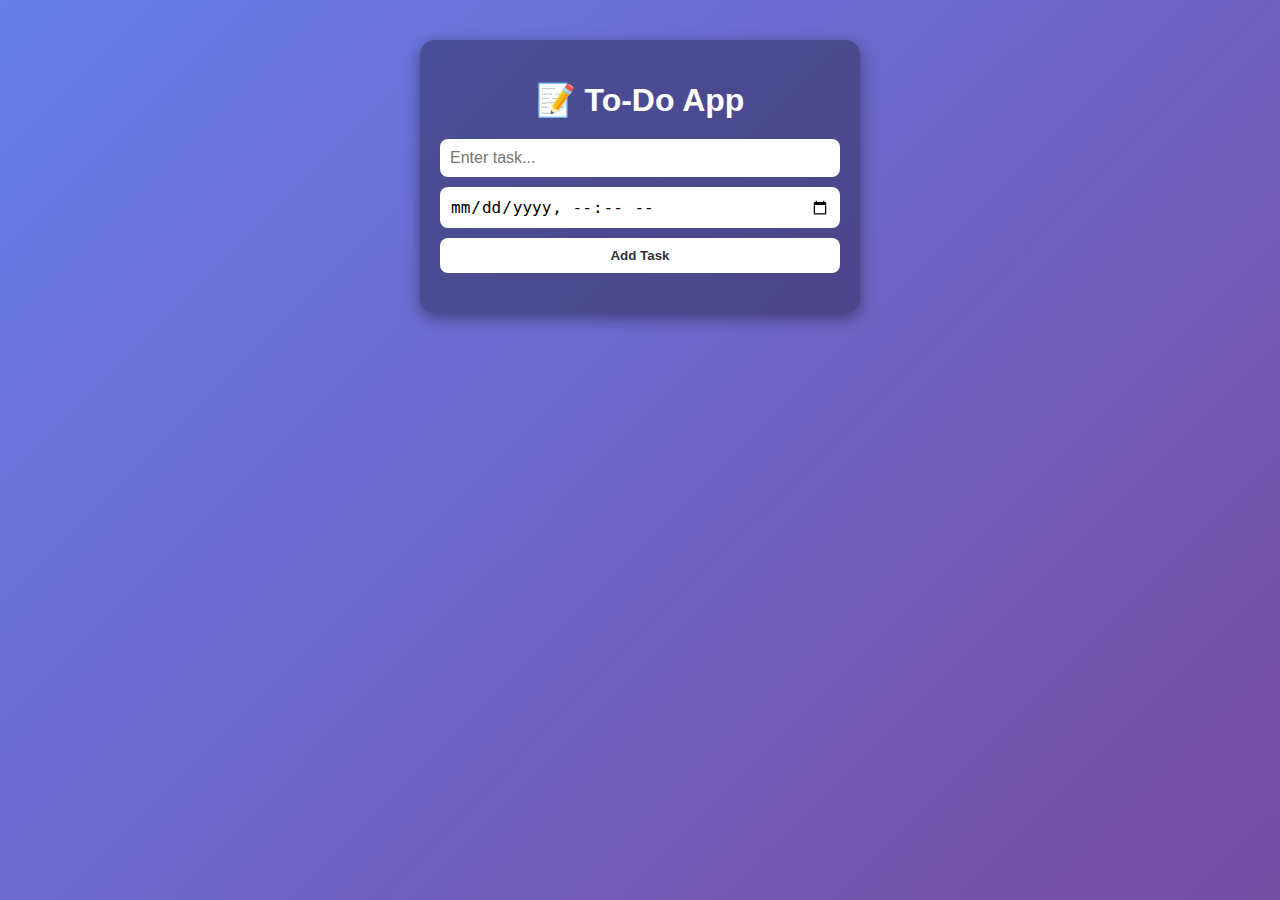
<file: index.html>
<!DOCTYPE html>
<html lang="en">
<head>
  <meta charset="UTF-8">
  <meta name="viewport" content="width=device-width, initial-scale=1.0">
  <title>To-Do Web App</title>
  <style>
    body {
      font-family: Arial, sans-serif;
      background: linear-gradient(135deg, #667eea, #764ba2);
      margin: 0;
      padding: 0;
      display: flex;
      justify-content: center;
      align-items: flex-start;
      min-height: 100vh;
      color: #fff;
    }

    .container {
      margin-top: 40px;
      background: rgba(0, 0, 0, 0.3);
      padding: 20px;
      border-radius: 15px;
      box-shadow: 0px 5px 15px rgba(0,0,0,0.4);
      width: 400px;
    }

    h1 {
      text-align: center;
      margin-bottom: 20px;
    }

    .task-input {
      display: flex;
      flex-direction: column;
      gap: 10px;
      margin-bottom: 20px;
    }

    .task-input input {
      padding: 10px;
      border: none;
      border-radius: 8px;
      font-size: 16px;
    }

    button {
      padding: 10px;
      border: none;
      border-radius: 8px;
      cursor: pointer;
      background: #fff;
      color: #333;
      font-weight: bold;
      transition: 0.3s;
    }

    button:hover {
      background: #ff4081;
      color: #fff;
    }

    ul {
      list-style: none;
      padding: 0;
      margin: 0;
    }

    li {
      background: rgba(255,255,255,0.2);
      margin-bottom: 10px;
      padding: 10px;
      border-radius: 8px;
      display: flex;
      justify-content: space-between;
      align-items: center;
    }

    li.completed {
      text-decoration: line-through;
      background: rgba(0, 0, 0, 0.5);
    }

    .actions button {
      margin-left: 5px;
      padding: 6px 10px;
      font-size: 14px;
    }

    small {
      display: block;
      font-size: 12px;
      margin-top: 4px;
      opacity: 0.8;
    }
  </style>
</head>
<body>
  <div class="container">
    <h1>📝 To-Do App</h1>
    <div class="task-input">
      <input type="text" id="taskTitle" placeholder="Enter task...">
      <input type="datetime-local" id="taskDateTime">
      <button onclick="addTask()">Add Task</button>
    </div>
    <ul id="taskList"></ul>
  </div>

  <script>
    let taskList = document.getElementById("taskList");

    // Load saved tasks
    window.onload = loadTasks;

    function addTask() {
      let title = document.getElementById("taskTitle").value;
      let dateTime = document.getElementById("taskDateTime").value;

      if (title.trim() === "") {
        alert("Please enter a task!");
        return;
      }

      let task = {
        id: Date.now(),
        title: title,
        dateTime: dateTime,
        completed: false
      };

      saveTask(task);
      renderTask(task);

      document.getElementById("taskTitle").value = "";
      document.getElementById("taskDateTime").value = "";
    }

    function renderTask(task) {
      let li = document.createElement("li");
      li.setAttribute("data-id", task.id);
      if (task.completed) li.classList.add("completed");

      li.innerHTML = `
        <div>
          <span>${task.title}</span>
          ${task.dateTime ? `<small>${new Date(task.dateTime).toLocaleString()}</small>` : ""}
        </div>
        <div class="actions">
          <button onclick="toggleComplete(${task.id})">✔</button>
          <button onclick="editTask(${task.id})">✏</button>
          <button onclick="deleteTask(${task.id})">🗑</button>
        </div>
      `;

      taskList.appendChild(li);
    }

    function toggleComplete(id) {
      let tasks = getTasks();
      tasks = tasks.map(task => {
        if (task.id === id) task.completed = !task.completed;
        return task;
      });
      localStorage.setItem("tasks", JSON.stringify(tasks));
      reloadTasks();
    }

    function editTask(id) {
      let tasks = getTasks();
      let task = tasks.find(t => t.id === id);

      let newTitle = prompt("Edit task:", task.title);
      if (newTitle !== null && newTitle.trim() !== "") {
        task.title = newTitle;
      }

      let newDateTime = prompt("Edit date & time (YYYY-MM-DD HH:MM):", task.dateTime);
      if (newDateTime !== null && newDateTime.trim() !== "") {
        task.dateTime = newDateTime;
      }

      localStorage.setItem("tasks", JSON.stringify(tasks));
      reloadTasks();
    }

    function deleteTask(id) {
      let tasks = getTasks();
      tasks = tasks.filter(task => task.id !== id);
      localStorage.setItem("tasks", JSON.stringify(tasks));
      reloadTasks();
    }

    function saveTask(task) {
      let tasks = getTasks();
      tasks.push(task);
      localStorage.setItem("tasks", JSON.stringify(tasks));
    }

    function getTasks() {
      return localStorage.getItem("tasks") ? JSON.parse(localStorage.getItem("tasks")) : [];
    }

    function loadTasks() {
      let tasks = getTasks();
      tasks.forEach(task => renderTask(task));
    }

    function reloadTasks() {
      taskList.innerHTML = "";
      loadTasks();
    }
  </script>
</body>
</html>
</file>
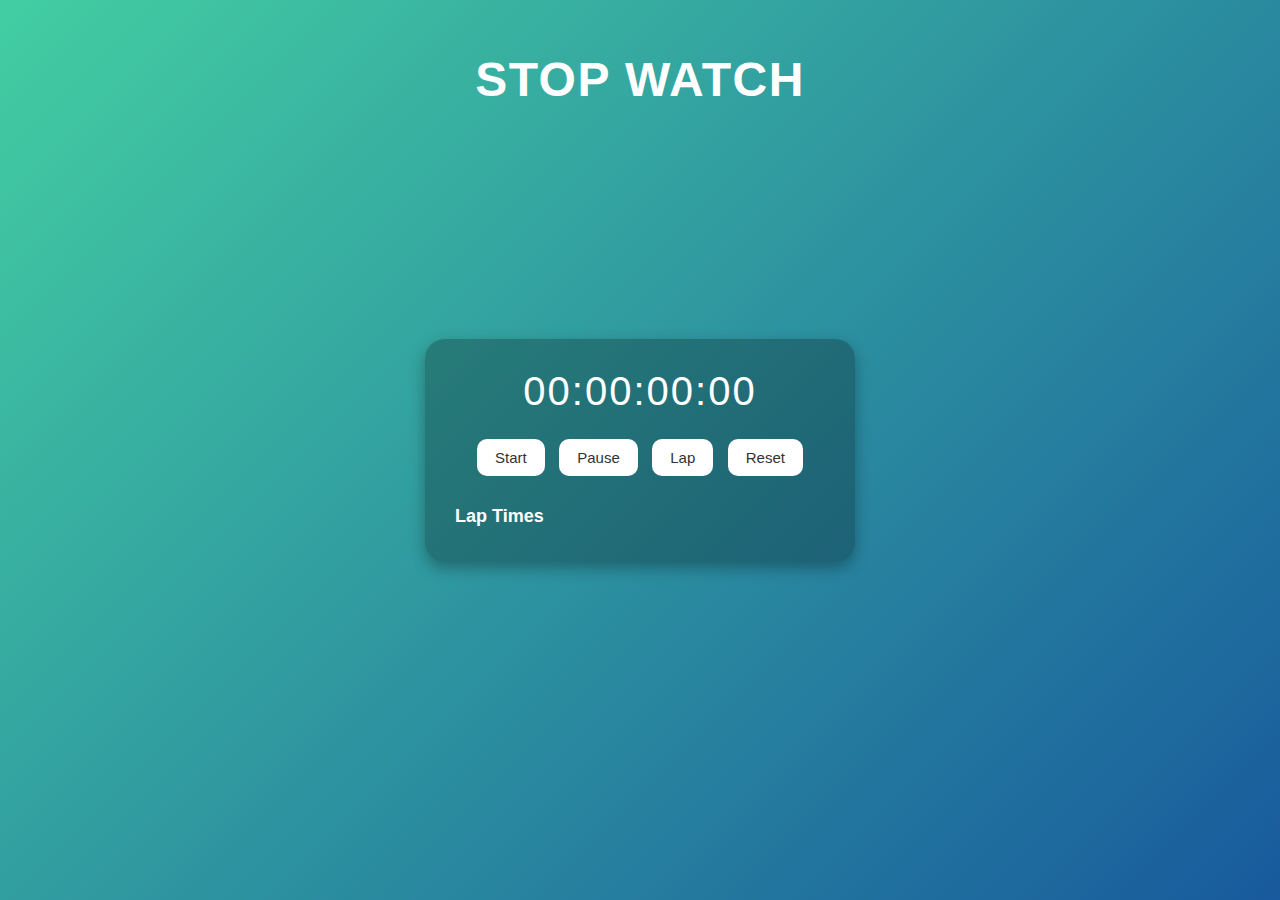
<file: index2.html>
<!DOCTYPE html>
<html lang="en">
<head>
  <meta charset="UTF-8">
  <meta name="viewport" content="width=device-width, initial-scale=1.0">
  <title>Stopwatch with Hours & Laps</title>
  <style>
    body {
      margin: 0;
      height: 100vh;
      display: flex;
      justify-content: center;
      align-items: center;
      font-family: Arial, sans-serif;
      background: linear-gradient(135deg, #43cea2, #185a9d);
      color: #fff;
    }

    .stopwatch {
      text-align: center;
      background: rgba(0, 0, 0, 0.25);
      padding: 30px;
      border-radius: 20px;
      box-shadow: 0 6px 15px rgba(0,0,0,0.3);
      width: 370px;
    }

    .time {
      font-size: 2.5em;
      margin-bottom: 20px;
      letter-spacing: 2px;
    }

    .buttons button {
      background: #fff;
      border: none;
      color: #333;
      padding: 10px 18px;
      margin: 5px;
      font-size: 15px;
      border-radius: 10px;
      cursor: pointer;
      transition: 0.3s;
    }

    .buttons button:hover {
      background: #ff4081;
      color: white;
      transform: scale(1.1);
    }

    .laps {
      margin-top: 20px;
      text-align: left;
      max-height: 150px;
      overflow-y: auto;
    }

    .laps h3 {
      margin: 5px 0;
      font-size: 18px;
    }

    .laps ul {
      padding: 0;
      margin: 0;
      list-style: none;
    }

    .laps ul li {
      background: rgba(255, 255, 255, 0.2);
      padding: 8px;
      margin: 5px 0;
      border-radius: 8px;
      font-size: 16px;
    }
    .header {
      position: absolute;
      top: 20px;
      width: 100%;
      text-align: center;
      font-size: 24px;
      font-weight: bold;
      letter-spacing: 1.5px;
    }
  </style>

</head>
<body>
    <div class="header">
        <h1>STOP WATCH</h1>
    </div>
<div class="stopwatch">
    <div class="time" id="display">00:00:00:00</div>
    <div class="buttons">
      <button onclick="start()">Start</button>
      <button onclick="pause()">Pause</button>
      <button onclick="lap()">Lap</button>
      <button onclick="reset()">Reset</button>
    </div>
    <div class="laps">
      <h3>Lap Times</h3>
      <ul id="laps"></ul>
    </div>
  </div>

  <script>
    let [milliseconds, seconds, minutes, hours] = [0, 0, 0, 0];
    let timerRef = document.getElementById('display');
    let lapsList = document.getElementById('laps');
    let interval = null;
    let isRunning = false;

    function updateDisplay() {
      let h = hours < 10 ? "0" + hours : hours;
      let m = minutes < 10 ? "0" + minutes : minutes;
      let s = seconds < 10 ? "0" + seconds : seconds;
      let ms = milliseconds < 10 ? "0" + milliseconds : milliseconds;
      timerRef.innerHTML = `${h}:${m}:${s}:${ms}`;
    }

    function stopwatch() {
      milliseconds++;
      if (milliseconds == 100) {
        milliseconds = 0;
        seconds++;
        if (seconds == 60) {
          seconds = 0;
          minutes++;
          if (minutes == 60) {
            minutes = 0;
            hours++;
          }
        }
      }
      updateDisplay();
    }

    function start() {
      if (!isRunning) {
        interval = setInterval(stopwatch, 10);
        isRunning = true;
      }
    }

    function pause() {
      clearInterval(interval);
      isRunning = false;
    }

    function reset() {
      clearInterval(interval);
      [milliseconds, seconds, minutes, hours] = [0, 0, 0, 0];
      updateDisplay();
      isRunning = false;
      lapsList.innerHTML = ""; // clear lap records
    }

    function lap() {
      if (isRunning) {
        let lapTime = timerRef.innerText;
        let li = document.createElement("li");
        li.innerText = `Lap ${lapsList.childElementCount + 1}: ${lapTime}`;
        lapsList.appendChild(li);
      }
    }
  </script>
</body>
</html>
</file>
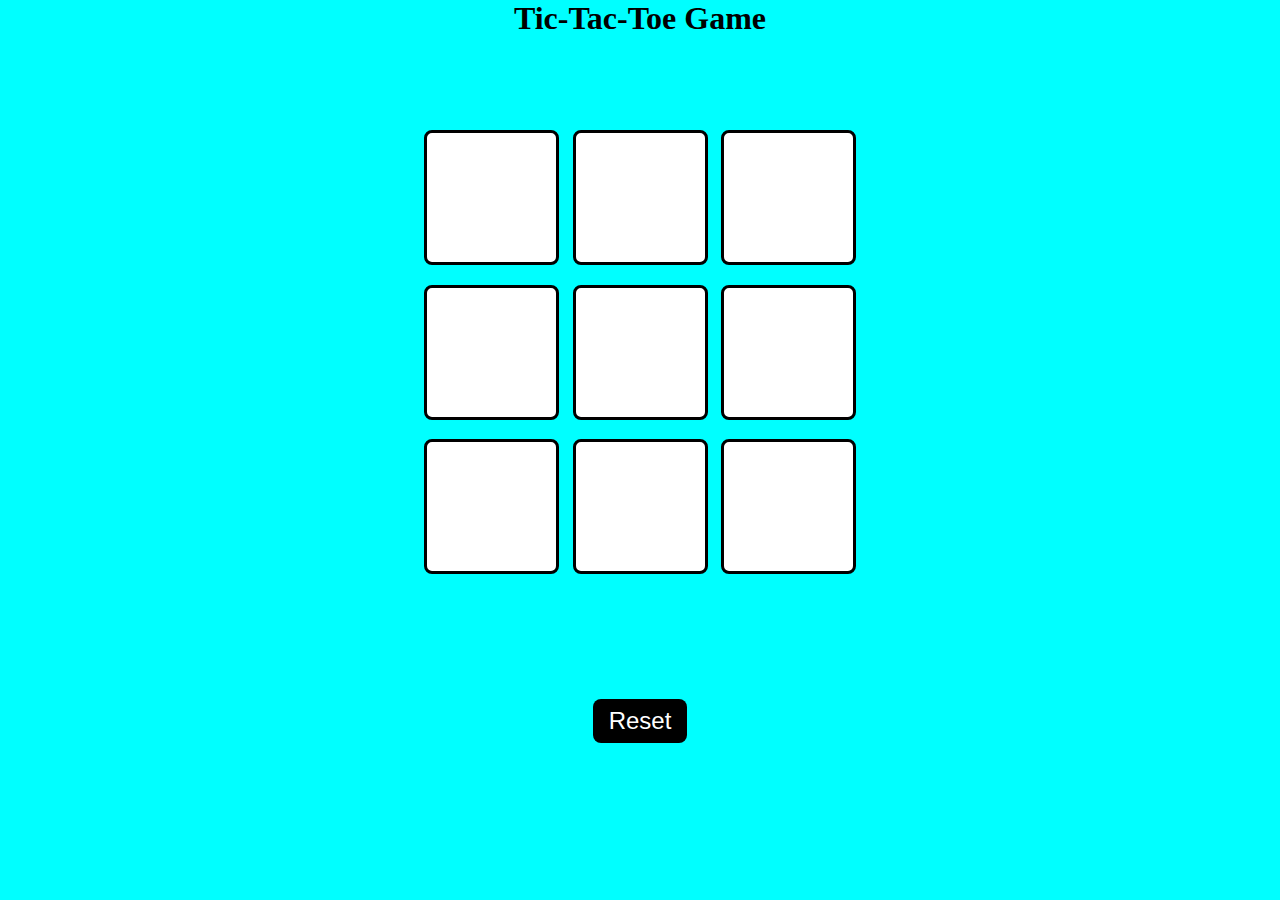
<file: index3.html>
<!DOCTYPE html>
<html lang="en">
<head>
    <meta charset="UTF-8">
    <meta name="viewport" content="width=device-width, initial-scale=1.0">
    <title>Tic-Tac-Toe Game</title>
    <link rel="stylesheet" href="style.css">
</head>
<body>
    <div class ="msg-container hide">
        <p id="msg">Winner</p>
        <button id="new-btn">New Game</button>
    </div>
    <main>
        <h1>Tic-Tac-Toe Game</h1>
        <div class="container">
          <div class="game">
            <button class="box"></button>
            <button class="box"></button>
            <button class="box"></button>
            <button class="box"></button>
            <button class="box"></button>
            <button class="box"></button>
            <button class="box"></button>
            <button class="box"></button>
            <button class="box"></button>
           </div>
        </div>
        <button class="reset">Reset </button>
    </main>
    <script src="script.js"></script>

</body>
</html>
</file>
<file: style.css>
body {
    background-color: aqua;
    align-items: center;
    text-align: center;
}
.container {
    height:70vh;
    display: flex;
    justify-content: center;
    align-items: center;
    flex-direction: wrap;
}
.game {
    height:50vmin;
    width:50vmin;
    display: flex;
    justify-content: center;
    align-items: center;
    flex-wrap: wrap;
    gap:1.5vmin;
}
* {
    margin: 0;
    padding: 0;
}
.box {
    height: 15vmin;
    width: 15vmin;
    display: flex;
    justify-content: center;
    align-items: center;
    font-size: 8vmin;
    font-weight: bold;
    flex-wrap: wrap;
    background-color: white;
    border-radius: 0.5rem;
    color: red;
    border: solid 0.2rem black;
    
}
.reset {
    margin-top: 2rem;
    padding: 0.5rem 1rem;
    font-size: 1.5rem;
    background-color: black;
    color: white;
    border: none;
    border-radius: 0.5rem;
}
#msg {
    font-size: 2rem;
    color: black;
    margin-top: 1rem;
}

.msg-container {
    justify-content: center;
    align-items: center;
    display: flex;
    flex-direction: column;
    margin-bottom: 370px;
    margin-top: 100px;
    gap:2rem;
}
.hide{
    display: none;
}
#new-btn {
    font-size: 1.5rem;
    color:white;
    margin-top: 1rem;
    padding: 0.5rem 1rem;
    background-color: black
}
</file>
